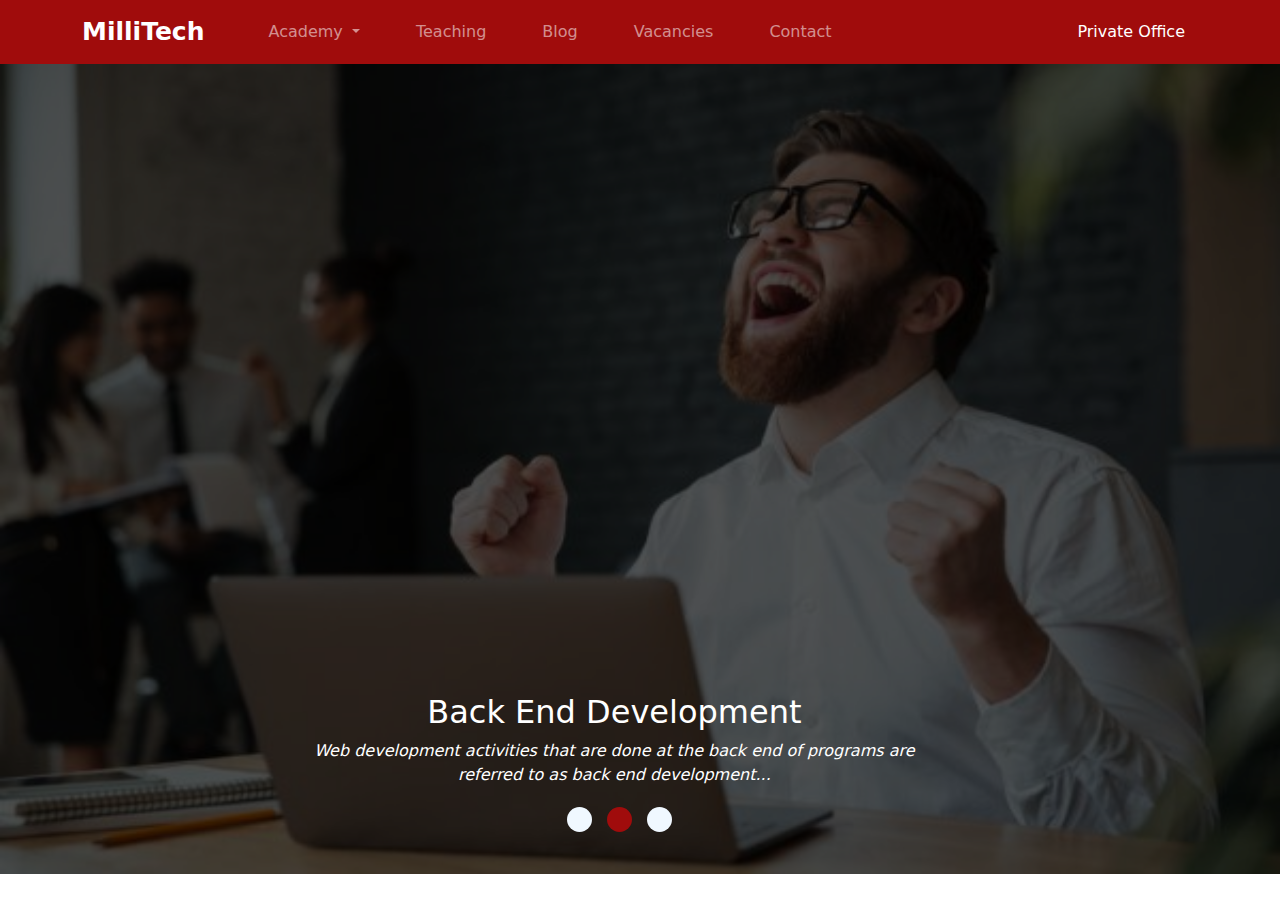
<file: html/index.html>
<!DOCTYPE html>
<html lang="en">
<head>
    <meta charset="UTF-8">
    <meta http-equiv="X-UA-Compatible" content="IE=edge">
    <meta name="viewport" content="width=device-width, initial-scale=1.0">
    <title>Home</title>
    <link href="https://cdn.jsdelivr.net/npm/bootstrap@5.2.3/dist/css/bootstrap.min.css" rel="stylesheet">
    <link rel="stylesheet" href="../css/common.css">
    <link rel="stylesheet" href="../css/style.css">
    <script src="https://code.jquery.com/jquery-3.6.3.min.js"></script>
</head>
<body>
   <section id="Main-Page">
    <nav class="navbar navbar-expand-lg navbar-dark bg-light">
        <div class="container">
          <a class="navbar-brand" href="#">MilliTech</a>
          <button class="navbar-toggler" type="button" data-bs-toggle="collapse" data-bs-target="#navbarScroll" aria-controls="navbarScroll" aria-expanded="false" aria-label="Toggle navigation">
            <span class="navbar-toggler-icon"></span>
          </button>
          <div class="collapse navbar-collapse" id="navbarScroll">
            <ul class="navbar-nav me-auto my-2 my-lg-0 " >
                <li class="nav-item dropdown">
                    <a class="nav-link dropdown-toggle" href="#" id="navbarScrollingDropdown" role="button" data-bs-toggle="dropdown" aria-expanded="false">
                        Academy
                    </a>
                    <ul class="dropdown-menu" aria-labelledby="navbarScrollingDropdown">
                      <li><a class="dropdown-item" href="about.html" target="_blank">About</a></li>
                      <li><a class="dropdown-item" href="registration.html">Sign Up</a></li>
                      <li><a class="dropdown-item" href="teachers.html">Teachers</a></li>
                    </ul>
                  </li>
                <li class="nav-item">
                <a class="nav-link" aria-current="page" target="_blank" href="Teaching.html">Teaching</a>
              </li>
              <li class="nav-item">
                <a class="nav-link" href="blog.html">Blog</a>
              </li>
              <li class="nav-item">
                <a class="nav-link" href="vacancies.html">Vacancies</a>
              </li>
              <li class="nav-item">
                <a class="nav-link" href="contact.html" target="_blank" tabindex="-1" aria-disabled="true">Contact</a>
              </li>
            </ul>
             <div class="btn">
              <a href="signup.html">Private Office</a></div>
          </div>
        </div>
      </nav>
          <div class="slides">
            <img src="">
              <div class="slide">
                 <h2></h2>
                  <i></i>
                  <div class="buttons">
                     <input type="button" alt="0">
                     <input type="button" alt="1">
                     <input type="button" alt="2">
                  </div>
              </div>
          </div>
   </section>

    <script src="https://code.jquery.com/jquery-3.6.3.min.js"></script>
    <script src="https://cdn.jsdelivr.net/npm/bootstrap@5.2.3/dist/js/bootstrap.bundle.min.js"></script>
    <script src="../src/custom.js"></script>
</body>
</html>
</file>
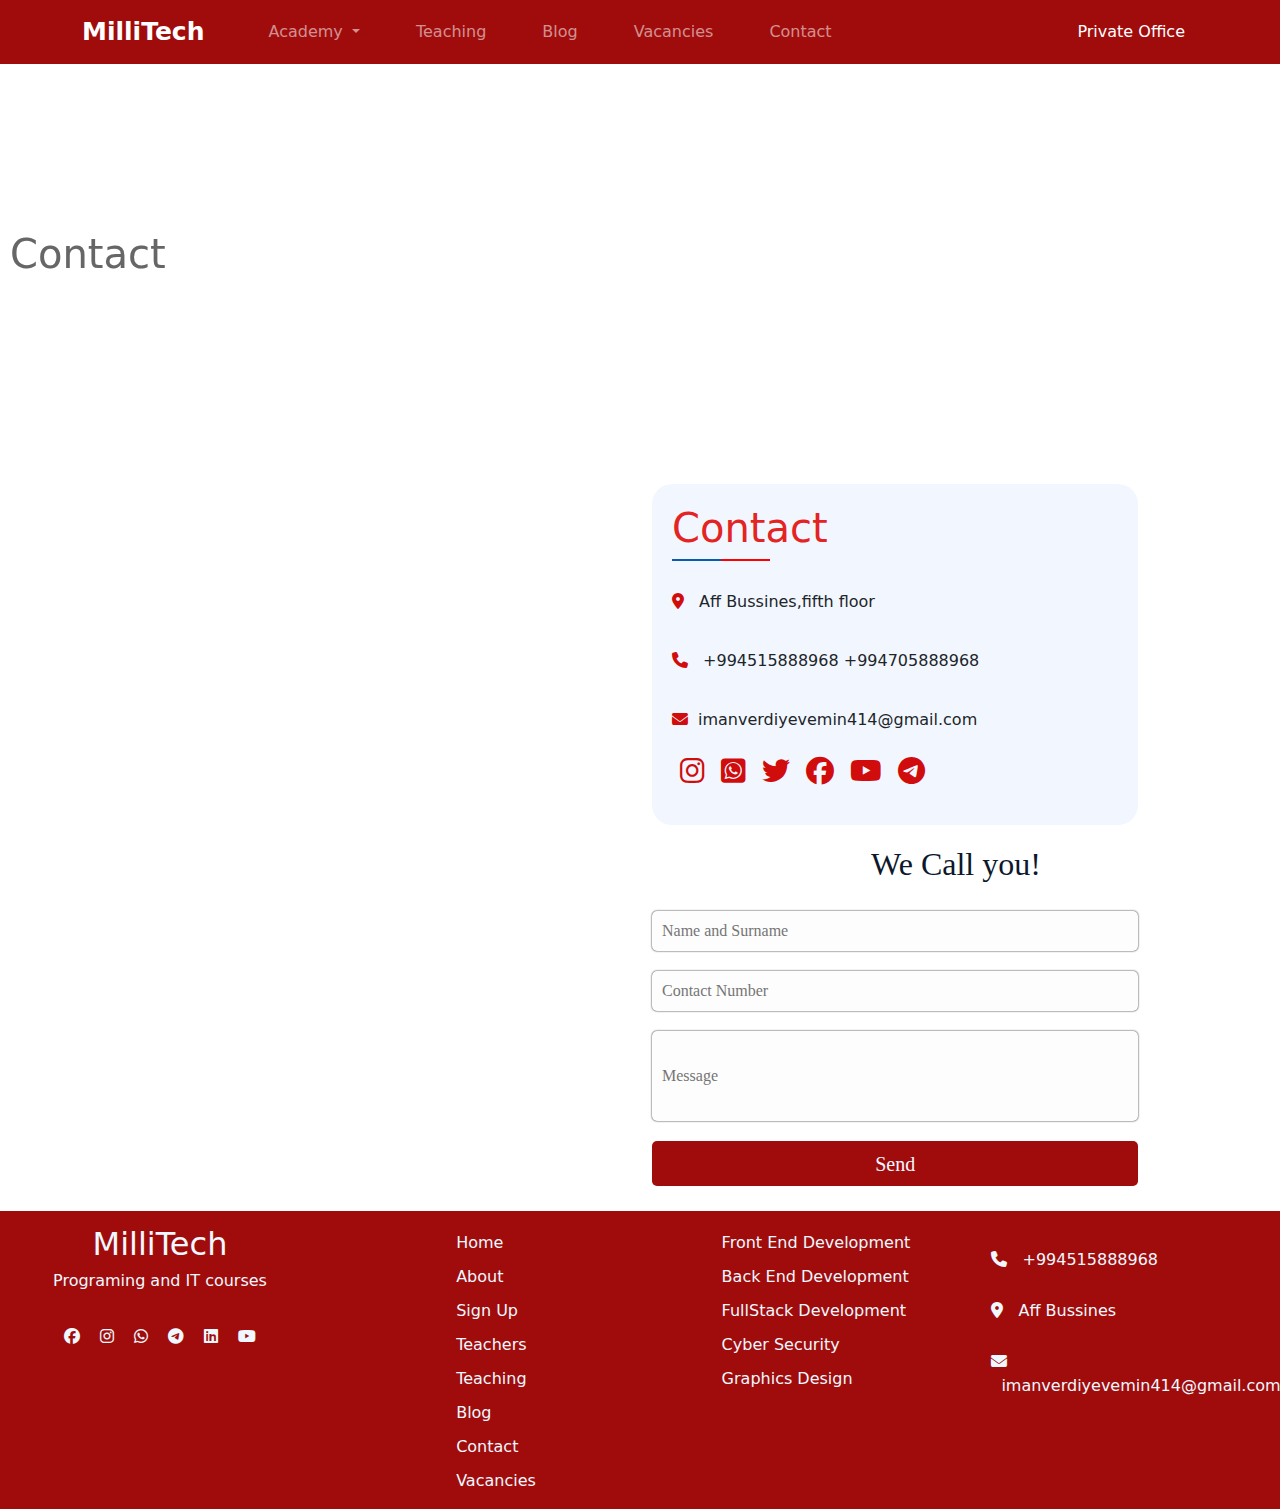
<file: html/contact.html>
<!DOCTYPE html>
<html lang="en">
<head>
    <meta charset="UTF-8">
    <meta http-equiv="X-UA-Compatible" content="IE=edge">
    <meta name="viewport" content="width=device-width, initial-scale=1.0">
    <title>Contact</title>
    <link href="https://cdn.jsdelivr.net/npm/bootstrap@5.2.3/dist/css/bootstrap.min.css" rel="stylesheet">
    <link rel="stylesheet" href="https://cdnjs.cloudflare.com/ajax/libs/font-awesome/6.3.0/css/all.min.css">
    <link rel="stylesheet" href="../css/style.css">
    <link rel="stylesheet" href="../css/common.css">
 </head>
<body>
  <section id="Contact-Page">
    <nav class="navbar navbar-expand-lg navbar-dark bg-light">
      <div class="container">
        <a class="navbar-brand" href="#">MilliTech</a>
        <button class="navbar-toggler" type="button" data-bs-toggle="collapse" data-bs-target="#navbarScroll" aria-controls="navbarScroll" aria-expanded="false" aria-label="Toggle navigation">
          <span class="navbar-toggler-icon"></span>
        </button>
        <div class="collapse navbar-collapse" id="navbarScroll">
          <ul class="navbar-nav me-auto my-2 my-lg-0 " >
              <li class="nav-item dropdown">
                  <a class="nav-link dropdown-toggle" href="#" id="navbarScrollingDropdown" role="button" data-bs-toggle="dropdown" aria-expanded="false">
                      Academy
                  </a>
                  <ul class="dropdown-menu" aria-labelledby="navbarScrollingDropdown">
                    <li><a class="dropdown-item" href="about.html" target="_blank">About</a></li>
                    <li><a class="dropdown-item" href="registration.html">Sign Up</a></li>
                    <li><a class="dropdown-item" href="teachers.html">Teachers</a></li>
                  </ul>
                </li>
              <li class="nav-item">
              <a class="nav-link" aria-current="page" target="_blank" href="Teaching.html">Teaching</a>
            </li>
            <li class="nav-item">
              <a class="nav-link" href="blog.html">Blog</a>
            </li>
            <li class="nav-item">
              <a class="nav-link" href="vacancies.html">Vacancies</a>
            </li>
            <li class="nav-item">
              <a class="nav-link" href="contact.html" target="_blank" tabindex="-1" aria-disabled="true">Contact</a>
            </li>
          </ul>
           <div class="btn">
            <a href="signup.html">Private Office</a></div>
        </div>
      </div>
    </nav>

      <div class="photo">
         <h1>Contact</h1>
      </div>
      <section id="contact">
        <div class="container-fluid">
            <div class="row">
                 <div class="col-lg-6">
                    <iframe src="https://www.google.com/maps/embed?pb=!1m18!1m12!1m3!1d3039.428350301474!2d49.851726814861614!3d40.377198065967676!2m3!1f0!2f0!3f0!3m2!1i1024!2i768!4f13.1!3m3!1m2!1s0x40307d077c61fef3%3A0xfa4594c97092ca01!2sAF%20Business%20House!5e0!3m2!1str!2s!4v1676840254842!5m2!1str!2s" width="600" height="450" style="border:0;" allowfullscreen="" loading="lazy" referrerpolicy="no-referrer-when-downgrade"></iframe>
                 </div>
                 <div class="col-lg-6">
                     <div class="row-content">
                       <h1>Contact</h1>
                       <h6><i class="fa-solid fa-location-dot"></i> Aff Bussines,fifth floor</h6>
                       <h6><i class="fa-solid fa-phone"></i> +994515888968  +994705888968</h6>
                       <h6><i class="fa-solid fa-envelope"></i>imanverdiyevemin414@gmail.com</h6>
                       <div class="icons">
                        <a href="#"><i class="fa-brands fa-instagram"></i></a>
                        <a href="#"><i class="fa-brands fa-square-whatsapp"></i></a>
                        <a href="#"><i class="fa-brands fa-twitter"></i></a>
                        <a href="#"><i class="fa-brands fa-facebook"></i></a>
                        <a href="#"><i class="fa-brands fa-youtube"></i></a>
                        <a href="#"><i class="fa-brands fa-telegram"></i></a>
                    </div>
                     </div>
                     <h2>We Call you!</h2>
                     <div class="contact-form">
                       <input type="text" placeholder="Name and Surname">
                       <input type="number" placeholder="Contact Number">
                       <input type="text" placeholder="Message">
                       <input type="submit" value="Send">
                     </div>
                 </div>

            </div>
        </div>
      </section>
      <section id="end">
        <div class="container-fluid">
            <div class="row">
                <div class="col-lg-3">
                  <h2>MilliTech</h2>
                  <h6>Programing and IT courses</h6>
                  <div class="div-icons">
                      <a href="#"><i class="fa-brands fa-facebook"></i></a>
                      <a href="#"><i class="fa-brands fa-instagram"></i></a>
                      <a href="#"><i class="fa-brands fa-whatsapp"></i></a>
                      <a href="#"><i class="fa-brands fa-telegram"></i></a>
                      <a href="#"><i class="fa-brands fa-linkedin"></i></a>
                      <a href="#"><i class="fa-brands fa-youtube"></i></a>
                  </div>
                </div>
                <div class="col-lg-3">
                  <ul>
                      <li><a href="#">Home</a></li>
                      <li><a href="#">About</a></li>
                      <li><a href="#">Sign Up</a></li>
                      <li><a href="#">Teachers</a></li>
                      <li><a href="#">Teaching</a></li>
                      <li><a href="#">Blog</a></li>
                      <li><a href="#">Contact</a></li>
                      <li><a href="#">Vacancies</a></li>
                  </ul>
                </div>
                <div class="col-lg-3">
                  <ul>
                      <li><a href="#">Front End Development</a></li>
                      <li><a href="#">Back End Development </a></li>
                      <li><a href="#">FullStack Development</a></li>
                      <li><a href="#">Cyber Security</a></li>
                      <li><a href="#">Graphics Design</a></li>
                  </ul>
                </div>
                <div class="col-lg-3">
                  <ul style="list-style-type: none;">
                      <li><i class="fa-solid fa-phone"></i> <span>+994515888968</span></li>
                      <li><i class="fa-solid fa-location-dot"></i> <span>Aff Bussines</span> </li>
                      <li><i class="fa-solid fa-envelope"></i><span>imanverdiyevemin414@gmail.com</span> </li>
                  </ul>
                </div>
            </div>
        </div>
     </section>
  </section>
      




    <script src="https://cdn.jsdelivr.net/npm/bootstrap@5.2.3/dist/js/bootstrap.bundle.min.js"></script>
    
</body>
</html>
</file>
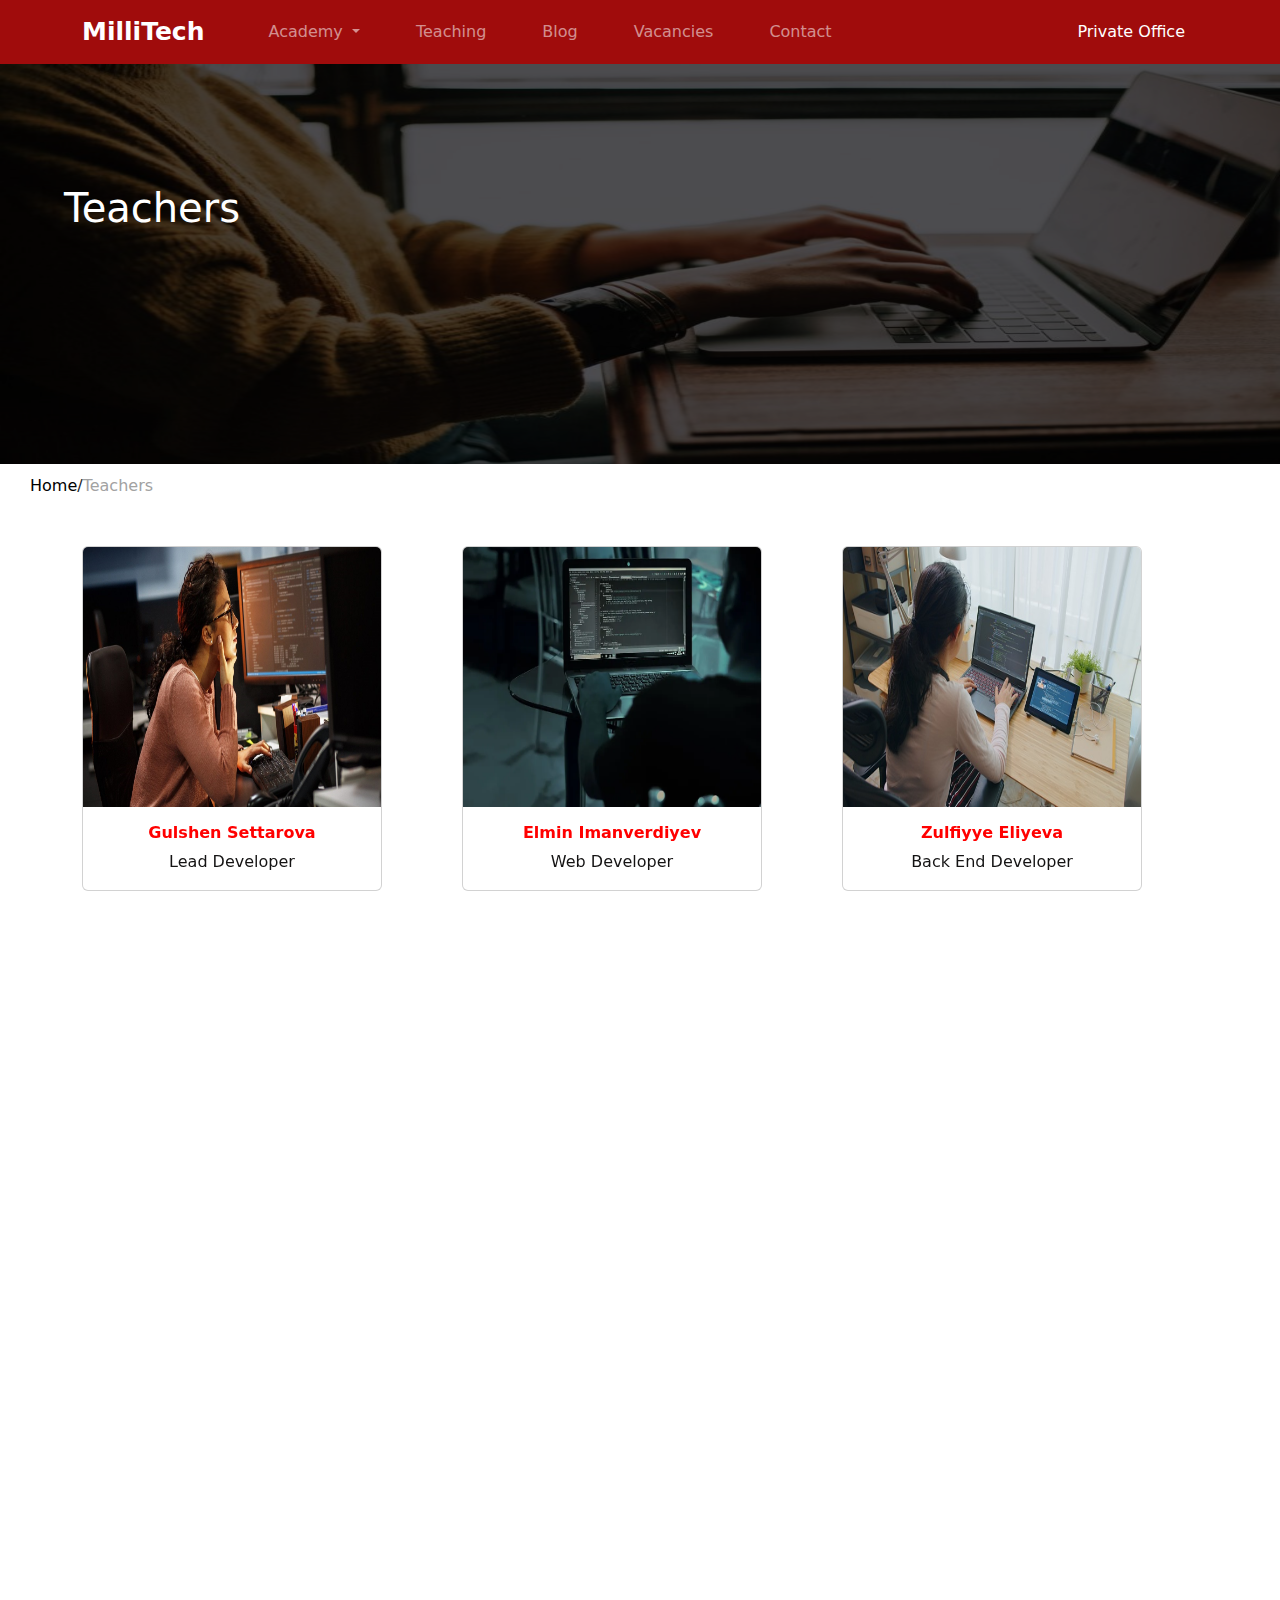
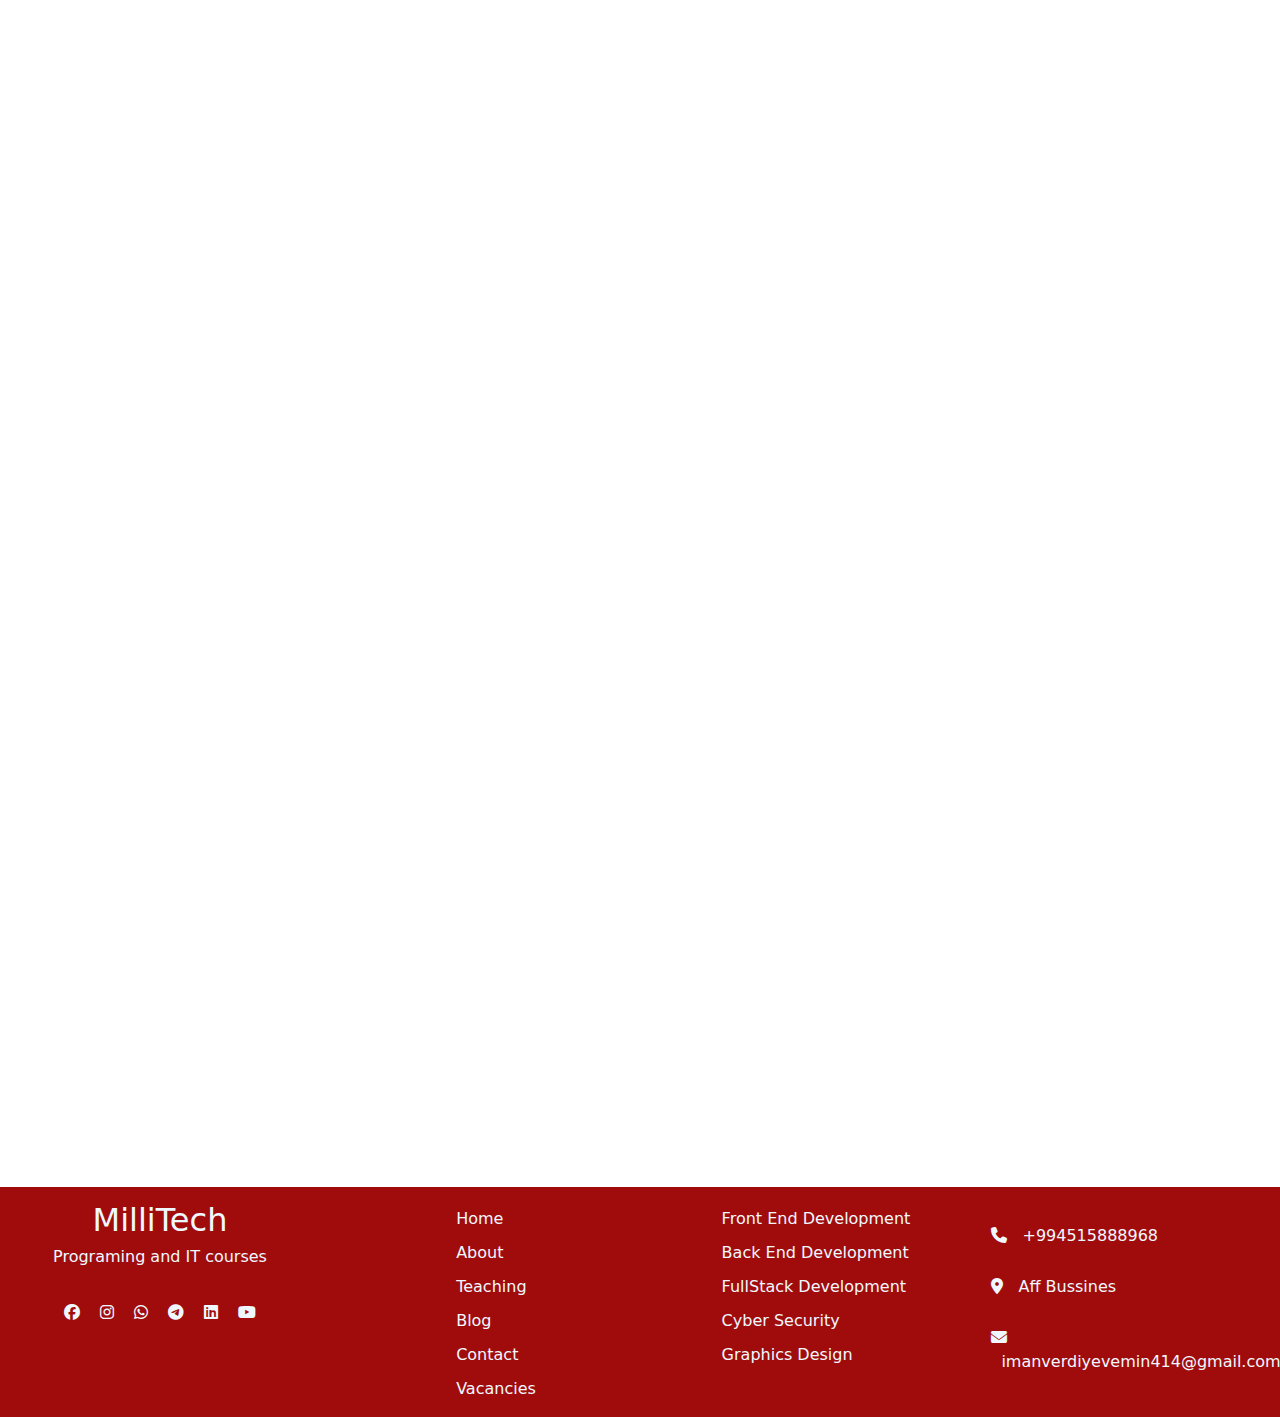
<file: html/teachers.html>
<!DOCTYPE html>
<html lang="en">
<head>
    <meta charset="UTF-8">
    <meta http-equiv="X-UA-Compatible" content="IE=edge">
    <meta name="viewport" content="width=device-width, initial-scale=1.0">
    <title>Document</title>
    <link href="https://cdn.jsdelivr.net/npm/bootstrap@5.2.3/dist/css/bootstrap.min.css" rel="stylesheet">
    <link rel="stylesheet" href="../css/style.css">
    <link href="https://unpkg.com/aos@2.3.1/dist/aos.css" rel="stylesheet">
    <link rel="stylesheet" href="../css/common.css">
    <link rel="stylesheet" href="https://cdnjs.cloudflare.com/ajax/libs/font-awesome/6.3.0/css/all.min.css">
</head>
<body>
  <section id="Team-Page">
     <nav class="navbar navbar-expand-lg navbar-dark bg-light">
        <div class="container">
          <a class="navbar-brand" href="#">MilliTech</a>
          <button class="navbar-toggler" type="button" data-bs-toggle="collapse" data-bs-target="#navbarScroll" aria-controls="navbarScroll" aria-expanded="false" aria-label="Toggle navigation">
            <span class="navbar-toggler-icon"></span>
          </button>
          <div class="collapse navbar-collapse" id="navbarScroll">
            <ul class="navbar-nav me-auto my-2 my-lg-0 " >
                <li class="nav-item dropdown">
                    <a class="nav-link dropdown-toggle" href="#" id="navbarScrollingDropdown" role="button" data-bs-toggle="dropdown" aria-expanded="false">
                        Academy
                    </a>
                    <ul class="dropdown-menu" aria-labelledby="navbarScrollingDropdown">
                      <li><a class="dropdown-item" href="about.html" target="_blank">About</a></li>
                      <li><a class="dropdown-item" href="registration.html">Sign Up</a></li>
                      <li><a class="dropdown-item" href="teachers.html">Teachers</a></li>
                    </ul>
                  </li>
                <li class="nav-item">
                <a class="nav-link" aria-current="page" target="_blank" href="Teaching.html">Teaching</a>
              </li>
              <li class="nav-item">
                <a class="nav-link" href="blog.html">Blog</a>
              </li>
              <li class="nav-item">
                <a class="nav-link" href="vacancies.html">Vacancies</a>
              </li>
              <li class="nav-item">
                <a class="nav-link" href="contact.html" target="_blank" tabindex="-1" aria-disabled="true">Contact</a>
              </li>
            </ul>
             <div class="btn">
              <a href="signup.html">Private Office</a></div>
          </div>
        </div>
      </nav>
      <div class="bg-image">
        <img src="../imgs/teach.jpg" alt="">
        <h1>Teachers</h1>
    </div>
   <section id="informations">
    <p style="margin: 10px 30px;"><a href="#" style="text-decoration: none; color: black;">Home</a>/<span style="color: #a2a2a2;">Teachers</span></p>
       <div class="container">
           <div class="row mt-4"></div>
       </div>
   </section>
   <section id="end">
      <div class="container-fluid">
          <div class="row">
              <div class="col-lg-3">
                <h2>MilliTech</h2>
                <h6>Programing and IT courses</h6>
                <div class="div-icons">
                    <a href="#"><i class="fa-brands fa-facebook"></i></a>
                    <a href="#"><i class="fa-brands fa-instagram"></i></a>
                    <a href="#"><i class="fa-brands fa-whatsapp"></i></a>
                    <a href="#"><i class="fa-brands fa-telegram"></i></a>
                    <a href="#"><i class="fa-brands fa-linkedin"></i></a>
                    <a href="#"><i class="fa-brands fa-youtube"></i></a>
                </div>
              </div>
              <div class="col-lg-3">
                <ul>
                    <li><a href="#">Home</a></li>
                    <li><a href="#">About</a></li>
                    <li><a href="#">Teaching</a></li>
                    <li><a href="#">Blog</a></li>
                    <li><a href="#">Contact</a></li>
                    <li><a href="#">Vacancies</a></li>
                </ul>
              </div>
              <div class="col-lg-3">
                <ul>
                    <li><a href="#">Front End Development</a></li>
                    <li><a href="#">Back End Development </a></li>
                    <li><a href="#">FullStack Development</a></li>
                    <li><a href="#">Cyber Security</a></li>
                    <li><a href="#">Graphics Design</a></li>
                </ul>
              </div>
              <div class="col-lg-3">
                <ul style="list-style-type: none;">
                    <li><i class="fa-solid fa-phone"></i> <span>+994515888968</span></li>
                    <li><i class="fa-solid fa-location-dot"></i> <span>Aff Bussines</span> </li>
                    <li><i class="fa-solid fa-envelope"></i><span>imanverdiyevemin414@gmail.com</span> </li>
                </ul>
              </div>
          </div>
      </div>
   </section>
  </section>



    
    <script src="https://code.jquery.com/jquery-3.6.3.min.js"></script>
     <script src="https://unpkg.com/aos@2.3.1/dist/aos.js"></script>
    <script src="https://cdn.jsdelivr.net/npm/bootstrap@5.2.3/dist/js/bootstrap.bundle.min.js"></script>
    <script src="../src/teachers.js"></script>
</body>
</html>
</file>
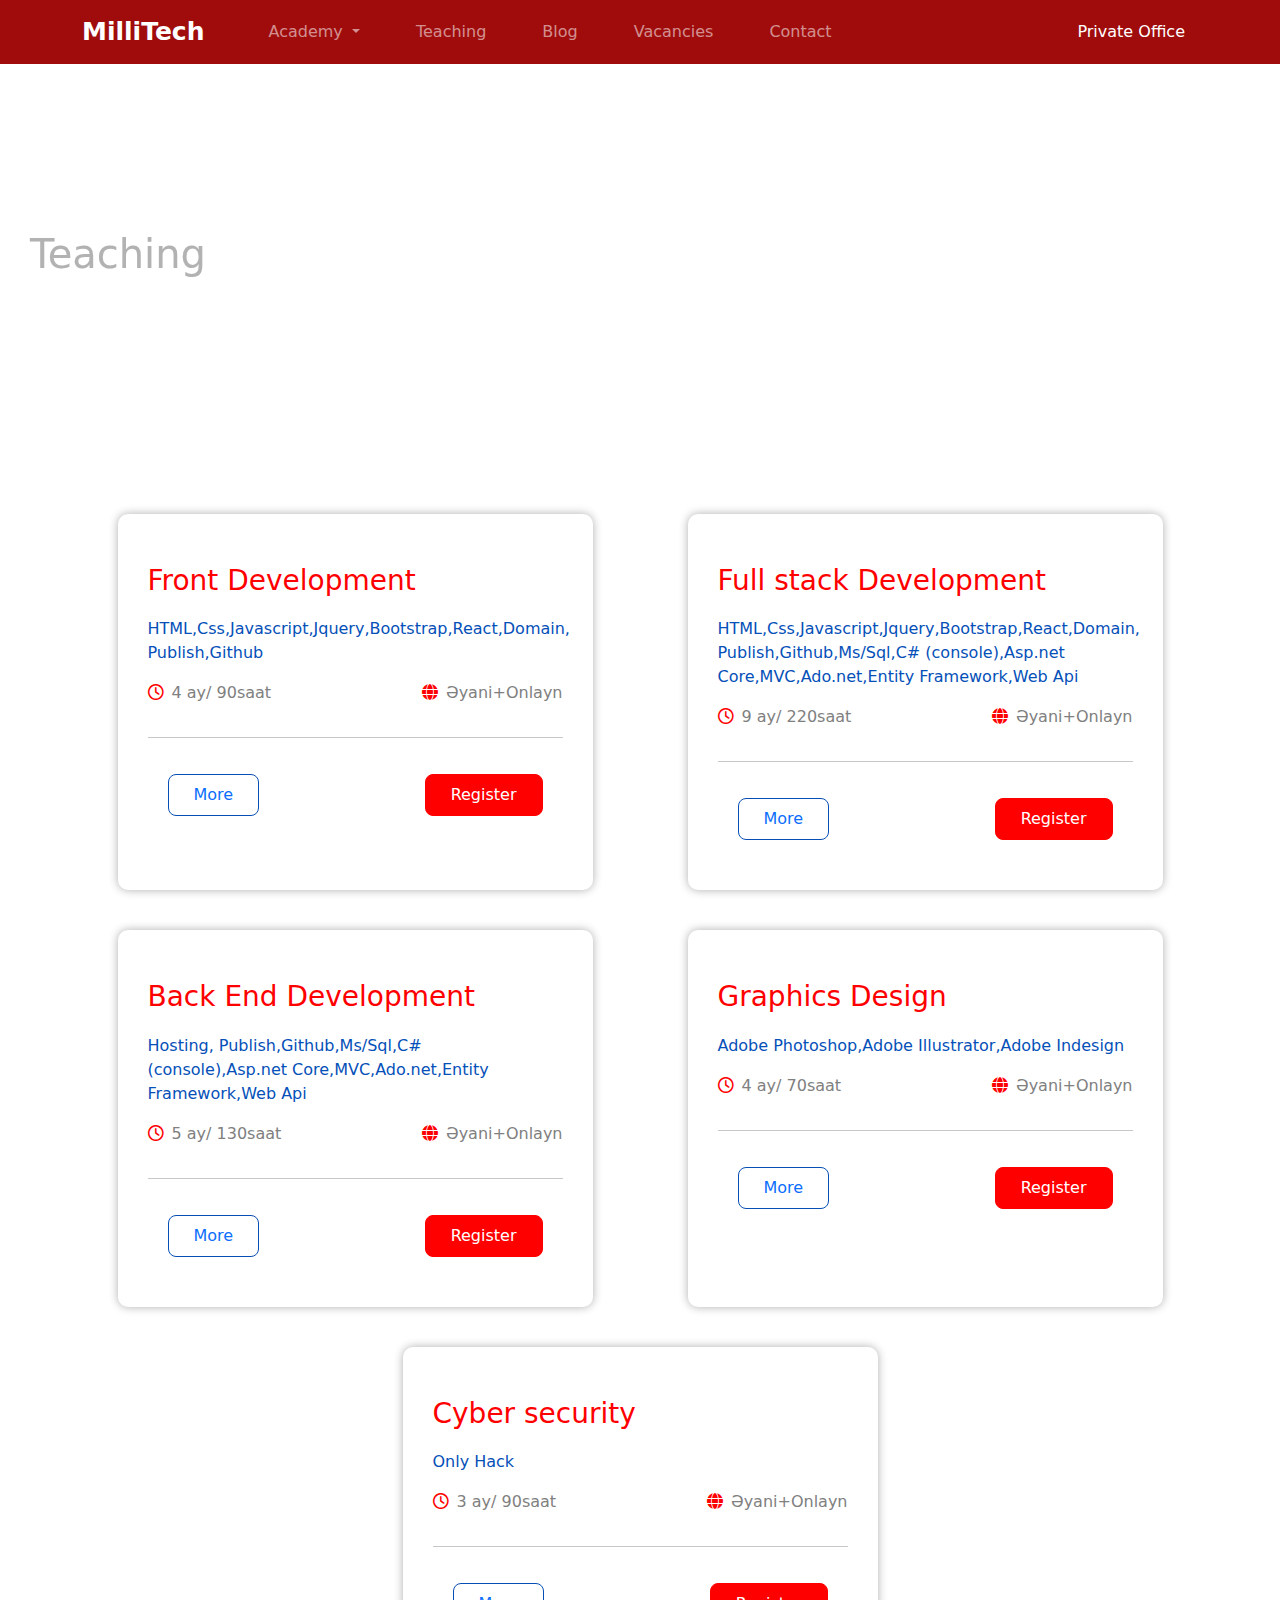
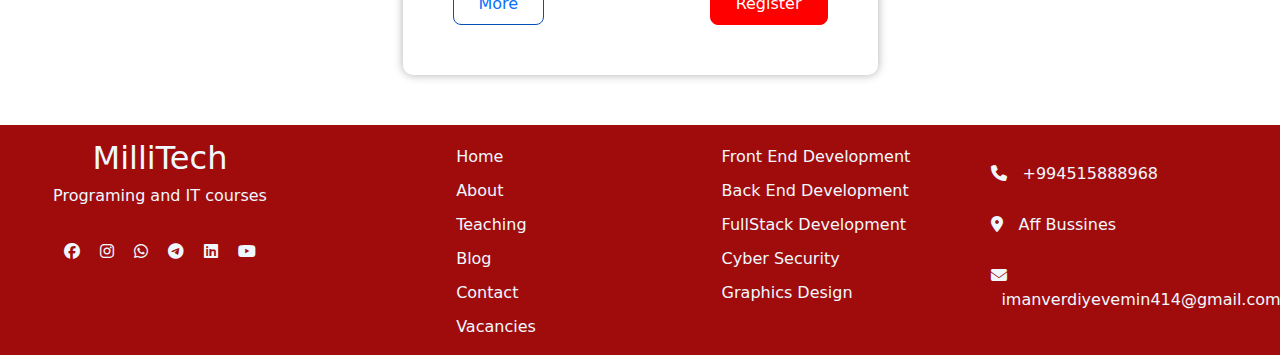
<file: html/Teaching.html>
<!DOCTYPE html>
<html lang="en">
<head>
    <meta charset="UTF-8">
    <meta http-equiv="X-UA-Compatible" content="IE=edge">
    <meta name="viewport" content="width=device-width, initial-scale=1.0">
    <title>Teaching</title>
    <link href="https://cdn.jsdelivr.net/npm/bootstrap@5.2.3/dist/css/bootstrap.min.css" rel="stylesheet">
    <link rel="stylesheet" href="https://cdnjs.cloudflare.com/ajax/libs/font-awesome/6.3.0/css/all.min.css">
    <link rel="stylesheet" href="../css/style.css">
    <link rel="stylesheet" href="../css/common.css">
</head>
<body>
  <section id="Teaching-Page">
    <nav class="navbar navbar-expand-lg navbar-dark bg-light">
      <div class="container">
        <a class="navbar-brand" href="#">MilliTech</a>
        <button class="navbar-toggler" type="button" data-bs-toggle="collapse" data-bs-target="#navbarScroll" aria-controls="navbarScroll" aria-expanded="false" aria-label="Toggle navigation">
          <span class="navbar-toggler-icon"></span>
        </button>
        <div class="collapse navbar-collapse" id="navbarScroll">
          <ul class="navbar-nav me-auto my-2 my-lg-0 " >
              <li class="nav-item dropdown">
                  <a class="nav-link dropdown-toggle" href="#" id="navbarScrollingDropdown" role="button" data-bs-toggle="dropdown" aria-expanded="false">
                      Academy
                  </a>
                  <ul class="dropdown-menu" aria-labelledby="navbarScrollingDropdown">
                    <li><a class="dropdown-item" href="about.html" target="_blank">About</a></li>
                    <li><a class="dropdown-item" href="registration.html">Sign Up</a></li>
                    <li><a class="dropdown-item" href="teachers.html">Teachers</a></li>
                  </ul>
                </li>
              <li class="nav-item">
              <a class="nav-link" aria-current="page" target="_blank" href="Teaching.html">Teaching</a>
            </li>
            <li class="nav-item">
              <a class="nav-link" href="blog.html">Blog</a>
            </li>
            <li class="nav-item">
              <a class="nav-link" href="vacancies.html">Vacancies</a>
            </li>
            <li class="nav-item">
              <a class="nav-link" href="contact.html" target="_blank" tabindex="-1" aria-disabled="true">Contact</a>
            </li>
          </ul>
           <div class="btn">
            <a href="signup.html">Private Office</a></div>
        </div>
      </div>
    </nav>
    <div class="photo">
        <h1>Teaching</h1>
     </div>
     <section id="informations">
       <div class="container">
         <div class="row">
           <!-- <div class="col-lg-4">
             <h3>FrontEnd Programlasdirma kursu</h3>
             <p>html,css,js,jquery</p>
              <div class="div-time">
                <p><i class="fa-regular fa-clock me-2"></i><span>5 ay</span>/ <span>100saat</span></p>
                <p><i class="fa-solid fa-globe me-2 "></i>Əyani+Onlayn</p>
              </div>
              <hr>
              <div class="register-more">
                <a href="#">More</a>
                <a href="#">Registere</a>
              </div>
           </div> -->
         </div>
       </div>
     </section>
     <section id="end">
      <div class="container-fluid">
          <div class="row">
              <div class="col-lg-3">
                <h2>MilliTech</h2>
                <h6>Programing and IT courses</h6>
                <div class="div-icons">
                    <a href="#"><i class="fa-brands fa-facebook"></i></a>
                    <a href="#"><i class="fa-brands fa-instagram"></i></a>
                    <a href="#"><i class="fa-brands fa-whatsapp"></i></a>
                    <a href="#"><i class="fa-brands fa-telegram"></i></a>
                    <a href="#"><i class="fa-brands fa-linkedin"></i></a>
                    <a href="#"><i class="fa-brands fa-youtube"></i></a>
                </div>
              </div>
              <div class="col-lg-3">
                <ul>
                    <li><a href="#">Home</a></li>
                    <li><a href="#">About</a></li>
                    <li><a href="#">Teaching</a></li>
                    <li><a href="#">Blog</a></li>
                    <li><a href="#">Contact</a></li>
                    <li><a href="#">Vacancies</a></li>
                </ul>
              </div>
              <div class="col-lg-3">
                <ul>
                    <li><a href="#">Front End Development</a></li>
                    <li><a href="#">Back End Development </a></li>
                    <li><a href="#">FullStack Development</a></li>
                    <li><a href="#">Cyber Security</a></li>
                    <li><a href="#">Graphics Design</a></li>
                </ul>
              </div>
              <div class="col-lg-3">
                <ul style="list-style-type: none;">
                    <li><i class="fa-solid fa-phone"></i> <span>+994515888968</span></li>
                    <li><i class="fa-solid fa-location-dot"></i> <span>Aff Bussines</span> </li>
                    <li><i class="fa-solid fa-envelope"></i><span>imanverdiyevemin414@gmail.com</span> </li>
                </ul>
              </div>
          </div>
      </div>
   </section>
  </section>

     <script src="https://cdn.jsdelivr.net/npm/bootstrap@5.2.3/dist/js/bootstrap.bundle.min.js"></script>
    <script src="../src/Teaching.js"></script>
</body>
</html>
</file>
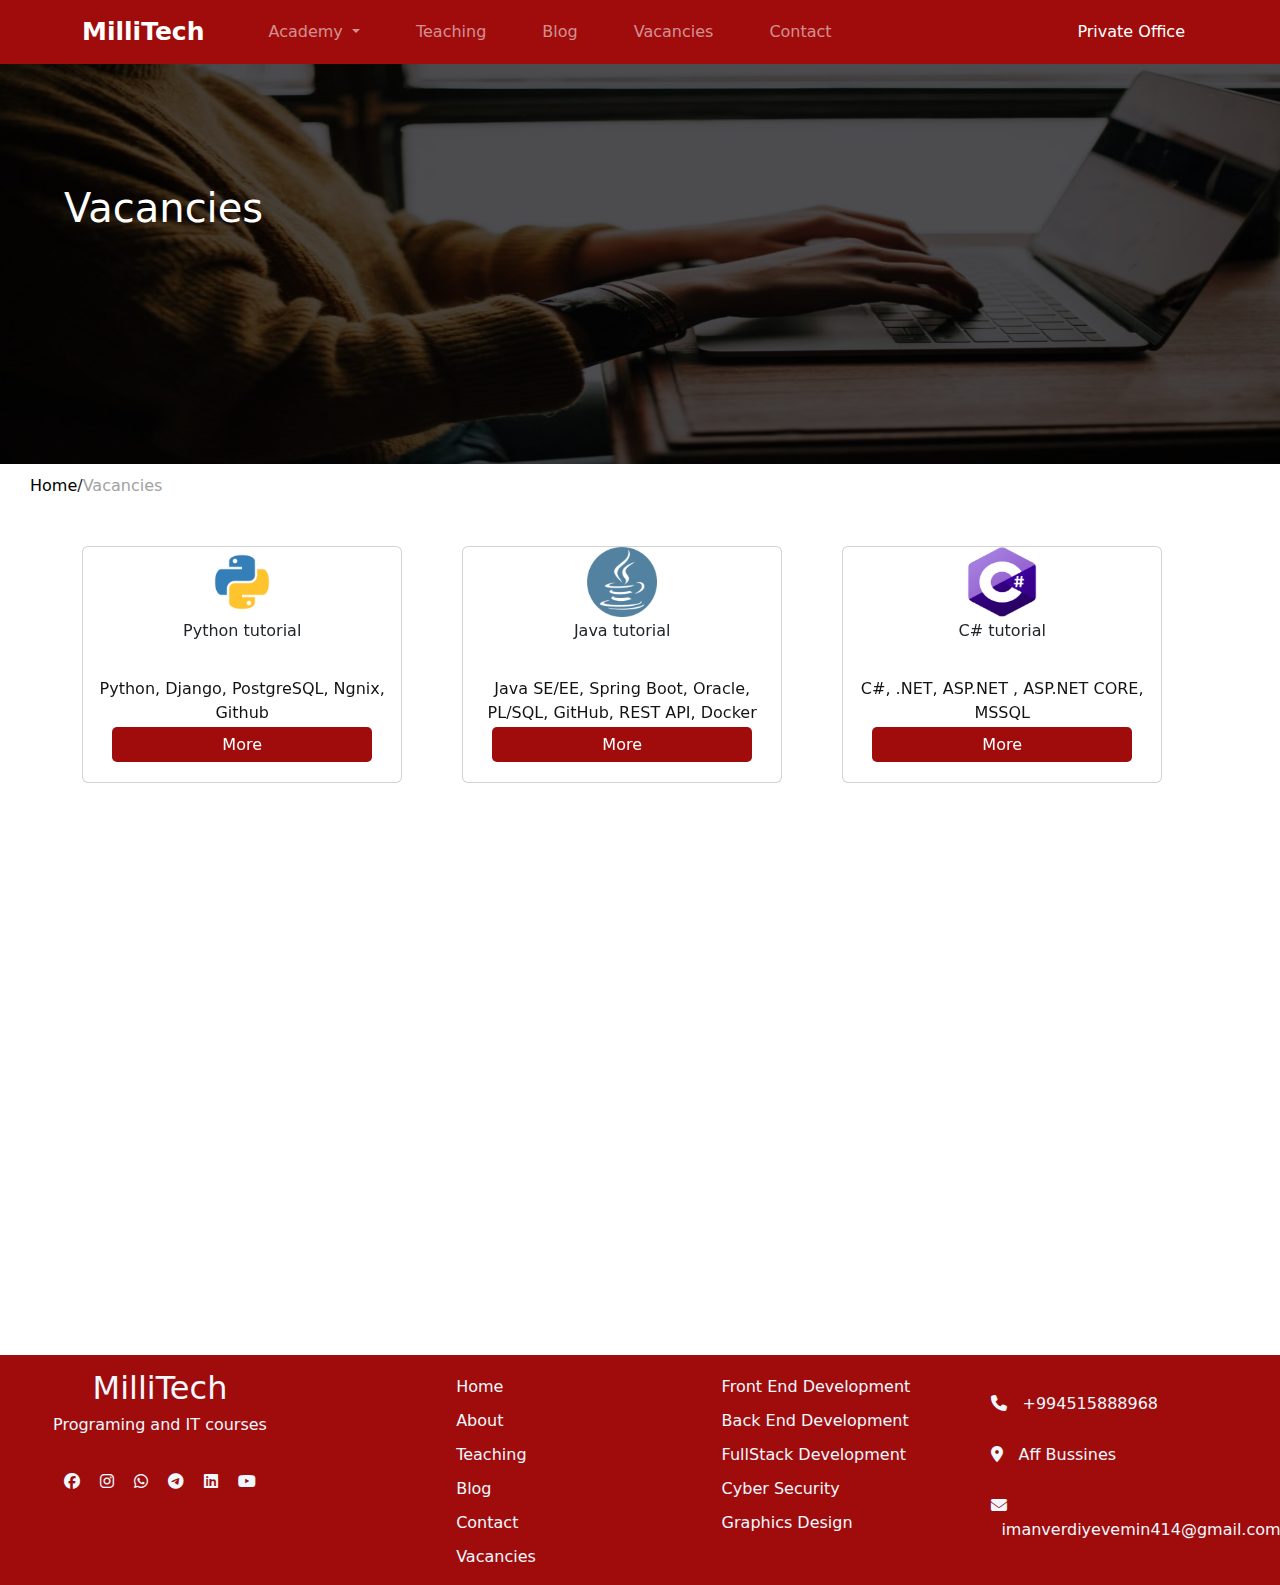
<file: html/vacancies.html>
<!DOCTYPE html>
<html lang="en">
<head>
    <meta charset="UTF-8">
    <meta http-equiv="X-UA-Compatible" content="IE=edge">
    <meta name="viewport" content="width=device-width, initial-scale=1.0">
    <title>Document</title>
    <link href="https://cdn.jsdelivr.net/npm/bootstrap@5.2.3/dist/css/bootstrap.min.css" rel="stylesheet">
    <link rel="stylesheet" href="../css/style.css">
    <link href="https://unpkg.com/aos@2.3.1/dist/aos.css" rel="stylesheet">
    <link rel="stylesheet" href="../css/common.css">
    <link rel="stylesheet" href="https://cdnjs.cloudflare.com/ajax/libs/font-awesome/6.3.0/css/all.min.css">
</head>
<body>
  <section id="Vacancies-Page">
    <nav class="navbar navbar-expand-lg navbar-dark bg-light">
      <div class="container">
        <a class="navbar-brand" href="#">MilliTech</a>
        <button class="navbar-toggler" type="button" data-bs-toggle="collapse" data-bs-target="#navbarScroll" aria-controls="navbarScroll" aria-expanded="false" aria-label="Toggle navigation">
          <span class="navbar-toggler-icon"></span>
        </button>
        <div class="collapse navbar-collapse" id="navbarScroll">
          <ul class="navbar-nav me-auto my-2 my-lg-0 " >
              <li class="nav-item dropdown">
                  <a class="nav-link dropdown-toggle" href="#" id="navbarScrollingDropdown" role="button" data-bs-toggle="dropdown" aria-expanded="false">
                      Academy
                  </a>
                  <ul class="dropdown-menu" aria-labelledby="navbarScrollingDropdown">
                    <li><a class="dropdown-item" href="about.html" target="_blank">About</a></li>
                    <li><a class="dropdown-item" href="registration.html">Sign Up</a></li>
                    <li><a class="dropdown-item" href="teachers.html">Teachers</a></li>
                  </ul>
                </li>
              <li class="nav-item">
              <a class="nav-link" aria-current="page" target="_blank" href="Teaching.html">Teaching</a>
            </li>
            <li class="nav-item">
              <a class="nav-link" href="blog.html">Blog</a>
            </li>
            <li class="nav-item">
              <a class="nav-link" href="vacancies.html">Vacancies</a>
            </li>
            <li class="nav-item">
              <a class="nav-link" href="contact.html" target="_blank" tabindex="-1" aria-disabled="true">Contact</a>
            </li>
          </ul>
           <div class="btn">
            <a href="signup.html">Private Office</a></div>
        </div>
      </div>
    </nav>
      <div class="bg-image">
        <img src="../imgs/teach.jpg">
        <h1>Vacancies</h1>
    </div>

   <section id="informations">
    <p style="margin: 10px 30px;"><a href="#" style="text-decoration: none; color: black;">Home</a>/<span style="color: #a2a2a2;">Vacancies</span></p>
       <div class="container">
           <div class="row mt-4">
            
           </div>
       </div>
   </section>

   <section id="end">
      <div class="container-fluid">
          <div class="row">
              <div class="col-lg-3">
                <h2>MilliTech</h2>
                <h6>Programing and IT courses</h6>
                <div class="div-icons">
                    <a href="#"><i class="fa-brands fa-facebook"></i></a>
                    <a href="#"><i class="fa-brands fa-instagram"></i></a>
                    <a href="#"><i class="fa-brands fa-whatsapp"></i></a>
                    <a href="#"><i class="fa-brands fa-telegram"></i></a>
                    <a href="#"><i class="fa-brands fa-linkedin"></i></a>
                    <a href="#"><i class="fa-brands fa-youtube"></i></a>
                </div>
              </div>
              <div class="col-lg-3">
                <ul>
                    <li><a href="#">Home</a></li>
                    <li><a href="#">About</a></li>
                    <li><a href="#">Teaching</a></li>
                    <li><a href="#">Blog</a></li>
                    <li><a href="#">Contact</a></li>
                    <li><a href="#">Vacancies</a></li>
                </ul>
              </div>
              <div class="col-lg-3">
                <ul>
                    <li><a href="#">Front End Development</a></li>
                    <li><a href="#">Back End Development </a></li>
                    <li><a href="#">FullStack Development</a></li>
                    <li><a href="#">Cyber Security</a></li>
                    <li><a href="#">Graphics Design</a></li>
                </ul>
              </div>
              <div class="col-lg-3">
                <ul style="list-style-type: none;">
                    <li><i class="fa-solid fa-phone"></i> <span>+994515888968</span></li>
                    <li><i class="fa-solid fa-location-dot"></i> <span>Aff Bussines</span> </li>
                    <li><i class="fa-solid fa-envelope"></i><span>imanverdiyevemin414@gmail.com</span> </li>
                </ul>
              </div>
          </div>
      </div>
   </section>
  </section>

    
    <script src="https://code.jquery.com/jquery-3.6.3.min.js"></script>
     <script src="https://unpkg.com/aos@2.3.1/dist/aos.js"></script>
    <script src="https://cdn.jsdelivr.net/npm/bootstrap@5.2.3/dist/js/bootstrap.bundle.min.js"></script>
    <script src="../src/vacancies.js"></script>
</body>
</html>
</file>
<file: css/common.css>
*{
    margin: 0;
    padding: 0;
    box-sizing: border-box;
}
.navbar-expand-lg .container ul li{
    margin-left: 40px;
}
.navbar-expand-lg{
    background-color: #a00c0c!important;
}
.navbar-expand-lg .container .navbar-collapse .btn{
    color: white!important;
    transition: 1s;
}
.navbar-expand-lg .container .navbar-collapse .btn:hover{
    background-color: white!important;
    color: #a00c0c!important;
}
.navbar-brand{
    font-weight: 600;
    font-size: 25px;
}
.navbar .container .btn a{
    text-decoration: none;
    color: white;
}
.navbar .container .btn:hover a{
    color: #a00c0c;
}

#end .container-fluid .row .col-lg-3 ul{
    list-style-type: none;
    margin-top: 10px;
}
#end .container-fluid .row .col-lg-3 ul li {
    margin-top: 10px;
}
#end .container-fluid .row .col-lg-3 ul li a{
    color: aliceblue;
    text-decoration: none;
}
#end .container-fluid .row .col-lg-3{
    display: flex;
    align-items: center;
    flex-direction: column;
    text-align: left;
}
#end .container-fluid .row .col-lg-3 h2{
    color: aliceblue;
    margin-top: 14px;
}
#end .container-fluid .row .col-lg-3 span{
    margin-left: 10px;
}
#end .container-fluid .row .col-lg-3 i{
    margin-top: 20px;
}
#end{
    width: 100%;
    background-color: #a00c0c;
    display: flex;
    align-items: center;
    color: aliceblue;
}
#end .div-icons{
    width: 65%;
    display: flex;
    justify-content: space-between;
    margin-top: 10px;
}
#end .div-icons i{
color: aliceblue;
}
</file>
<file: css/style.css>
#Main-Page .icons {
     width: 80px;
     display: flex;
     justify-content: space-around;
     position: absolute;
     bottom: 3%;
     right: 3%;
 }

 #Main-Page .icons i {
     font-size: 28px;
     color: #a00c0c;
 }

 #Main-Page .slides {
     width: 100%;
     height: 90vh;
     position: relative;
 }

 #Main-Page .slides img {
     width: 100%;
     height: 100%;
     filter: brightness(32%);
 }

 #Main-Page .slides .slide {
     width: 50%;
     height: 100px;
     text-align: center;
     position: absolute;
     bottom: 10%;
     left: 23%;
     color: white;
 }

 #Main-Page .buttons input {
     width: 25px;
     height: 25px;
     margin-top: 20px;
     border-radius: 100%;
     border: none;
     background-color: aliceblue;
     margin-left: 10px;
 }

 #Main-Page .buttons input.active {
     background-color: #a00c0c;
 }

 .bg-image {
     width: 100%;
     height: 450px;
     background-repeat: no-repeat;
     background-size: 100% 100%;
     position: relative;

 }

.bg-image img {
     width: 100%;
     height: 100%;
     filter: brightness(40%);
 }

 .bg-image h1 {
     position: absolute;
     top: 30%;
     left: 5%;
     color: white;

 }

 #About-Page #informations .container .row .col-lg-6 .header {
     font-family: 'Poppins', sans-serif;
     color: rgb(0, 115, 255);
     font-size: 45px;
     text-align: left;
 }

 .navbar .container .btn a {
     text-decoration: none;
     color: white;
 }

 .navbar .container .btn:hover a {
     color: #a00c0c;
 }

 #About-Page #informations .container .row .col-lg-6 .header h1 span {
     color: red;
 }

 #About-Page #informations {
     background: linear-gradient(to bottom, rgba(255, 255, 255, 0.90) 100%, rgb(192, 189, 189) 100%, rgb(214, 214, 214) 100%), url(imgs/signbackground.svg);
 }

 #About-Page #informations .container {
     padding: 100px 0px;
 }

 #About-Page #informations .container .row .col-lg-6 p {
     color: rgb(0, 115, 255);
     font-size: 17px;
     line-height: 30px;
     margin-top: 20px;
 }

 #About-Page #informations .container img {
     width: 98%;
     height: 88%;
 }

 #About-Page #reasons {
     width: 100%;
     background-color: #f5f5f5;
     padding: 90px 0px;
 }

 #About-Page #reasons h1 {
     text-align: center;
     margin: 40px 0px;
     color: #c20d0d;
 }

 #About-Page #reasons .container .row .col-lg-3 {
     width: 28%;
     color: #000;
     display: flex;
     padding: 45px 25px;
     box-shadow: 0 1px 2px 0 rgb(0 0 0 / 14%);
     transition: box-shadow .3s, transform .3s;
     min-height: 252px;
     text-align: center;
     align-items: center;
     border-radius: 10px;
     flex-direction: column;
     justify-content: center;
     text-decoration: none;
     background-color: #fff;
     margin-left: 50px;
 }

 #About-Page #reasons .container .row .col-lg-6:hover {
     transform: scaleY(1.2);
     cursor: pointer;
 }

 #About-Page #reasons .container .row .col-lg-3:hover {
     transform: scaleY(1.2);
     cursor: pointer;
 }

 #About-Page #reasons .container .row .col-lg-6 {
     width: 44%;
     color: #000;
     display: flex;
     padding: 45px 25px;
     box-shadow: 0 1px 2px 0 rgb(0 0 0 / 14%);
     transition: box-shadow .3s, transform .3s;
     min-height: 252px;
     text-align: center;
     align-items: center;
     border-radius: 10px;
     flex-direction: column;
     justify-content: center;
     text-decoration: none;
     background-color: #fff;
     margin-left: 50px;
     margin-top: 30px;
 }

 #About-Page #mission {
     background: #ffffff;
 }

 #About-Page #mission .container {
     padding: 100px 0px;
 }

 #About-Page #mission .container .row .col-lg-6 p {
     color: #212529;
     font-size: 21px;
     line-height: 40px;
 }

 #About-Page #mission .container img {
     width: 98%;
     height: 100%;
 }

 #About-Page #vision {
     background: #f5f5f5;
 }

 #About-Page #vision .container {
     padding: 100px 0px;
 }

 #About-Page #vision .container .row .col-lg-6 p {
     color: #212529;
     font-size: 21px;
     line-height: 40px;
 }

 #About-Page #vision .container img {
     width: 98%;
     height: 100%;
 }

 @media(max-width:768px) {

     #About-Page #reasons .container .row .col-lg-3,
     #reasons .container .row .col-lg-6 {
         width: 80%;
         margin-top: 30px;
     }
     .navbar {
         padding: 30px !important;
     }

     .navbar ul li {
         margin-top: 20px !important;
     }

     .navbar-collapse {
         margin: 0px 27% !important;
     }

     .navbar-collapse .btn {
         margin: 20px 15% !important;
     }

     #Main-Page .slides {
         height: 90vh !important;
     }

     #Main-Page .slide {
         margin-bottom: 10%;
     }

     #Main-Page .slide i {
         font-size: 13px;
     }

     #About-Page #reasons .col-lg-6 {
         width: 80% !important;
     }

     #Contact-Page .container-fluid .col-lg-6 .row-content,
     #Contact-Page .container-fluid .col-lg-6 .contact-form input {
         width: 100% !important;
     }

     #Contact-Page .container-fluid .col-lg-6 .row-content .icons {
         margin-left: 33px;
     }

     #Registration-Page #informations .container .row {
         padding: 0px 70px !important;
     }

     #Registration-Page #informations .container .row img {
         width: 90% !important;
     }

     #SignUp-Page .container-fluid .row form {
         width: 90% !important;
     }

     #Team-Page #informations .card {
         width: 90% !important;
         margin: auto;
     }
     #Vacancies-Page #informations .card {
        width: 80%!important ;
        margin: auto!important;
     }
     /* #About-Page #informations .container img{
        width: 90%!important;
     } */
     #About-Page #informations .container .row{
        --bs-gutter-x: 0!important;
        --bs-gutter-y: 0;;
     }
     #About-Page #mission .container{
        padding: 0px!important;
     }
     #About-Page #vision .container .row{
        --bs-gutter-x: 0!important;
     }
     #About-Page #mission .container .row{
        margin-right: calc(-.0 * var(--bs-gutter-x));
     }
 }

 @media (min-width:768px) and (max-width:1000px) {

     #About-Page #reasons .container .row .col-lg-3,
     #reasons .container .row .col-lg-6 {
         width: 40%;
         margin-top: 30px;
     }

     #SignUp-Page .container-fluid .row form {
         width: 50% !important;
     }
 }

 #About-Page #footer {
     width: 100%;
     height: 400px;
     background: #F7fafd;
     background-image: url(imgs/foot.png);
 }

 #About-Page #informations .container .row .col-lg-6 {
     font-family: 'Poppins', sans-serif;
     color: rgb(0, 115, 255);
     font-size: 45px;
     text-align: left;
 }

 #About-Page #footer h1 span {
     color: red;
 }
 #Blog-Page #products .container-fluid {
     width: 100%;
     height: 100%;
     background: linear-gradient(to bottom, rgba(255, 255, 255, 0.95) 100%, rgb(192, 189, 189) 100%, rgb(214, 214, 214) 100%), url(imgs/signbackground.svg);
 }

 #Blog-Page #products .container-fluid .row {
     --bs-gutter-x: 0rem;
 }

 #Blog-Page #products .container-fluid h2 {
     text-align: center;
 }

 #Blog-Page #products .container-fluid .row .col-lg-5 {
     background: #fbf9f9;
     border-radius: 10px;
     box-shadow: 0px 0px 1px
 }

 #Blog-Page #products .container-fluid .row .col-lg-5 img {
     width: 100%;
     height: 70%;
     border-radius: 10px;
     transition: .5s;
 }

 #Blog-Page #products .container-fluid .row .col-lg-5 img:hover {
     transform: scale(1.2);
     cursor: pointer;
 }

 #Blog-Page #products .container-fluid .row .col-lg-5 h3 {
     color: red;
     margin: 20px 10px;
 }

 #Blog-Page #products .container-fluid .row .col-lg-5 p {
     color: rgb(9, 112, 172);
     margin: 20px 10px;
     font-size: 19px;
 }

 #Blog-Page #products .container-fluid .row .col-lg-5 .footer {
     width: 95%;
     display: flex;
     justify-content: space-between;
     color: gray;
     margin: auto;

 }

 #Blog-Page #products .container-fluid .row .col-lg-5 .footer a {
     text-decoration: none;
     font-size: 25px;
 }

 @media(max-width:950px) {
     .container-fluid .row .col-lg-5 {
         width: 45%;
     }
 }

 .active {
     color: white;
 }

 @media(max-width:500px) {
     #Blog-Page #products .container-fluid .row .col-lg-5 {
         width: 80% !important;
     }

 }

 #Contact-Page .photo {
     width: 100%;
     height: 400px;
     background-image: url(https://insights.dice.com/wp-content/uploads/2020/07/shutterstock_1032637258-358x358.jpg);
     background-repeat: no-repeat;
     background-position: center;
     background-size: cover;
     padding-top: 13%;
     padding-left: 10px;
     filter: brightness(40%);
 }

 #Contact-Page #contact .container-fluid {
     width: 100%;
     background-image: url(https://tinyurl.com/mr47sy49);
     padding: 20px;
 }

 #Contact-Page .photo h1 {
     color: white;
 }

 #Contact-Page #contact .container-fluid .row .col-lg-6 iframe {
     width: 100% !important;
     height: 700px;
 }

 #Contact-Page #contact .container-fluid .row-content {
     width: 80%;
     background-color: #F2F7FF;
     border-radius: 20px;
     padding: 20px;
 }

 #Contact-Page #contact .container-fluid .row-content h1 {
     color: #e42323;
     position: relative;
 }

 #Contact-Page #contact .container-fluid .row-content h1::after {
     content: '';
     width: 22%;
     position: absolute;
     height: 2px;
     background: linear-gradient(to left, red 50%, blue 30%, rgb(7, 92, 176) 20%) right;
     bottom: -20%;
     left: 0%;
 }

 #Contact-Page #contact .container-fluid .row-content h6 {
     margin-top: 40px;
 }

 #Contact-Page #contact .container-fluid .row-content h6 i {
     margin-right: 10px;
     color: #d10c0c;

 }

 #Contact-Page #contact .container-fluid .row-content .icons {
     width: 54%;
     display: flex;
     justify-content: space-around;
     text-align: left;
 }

 .icons i {
     font-size: 28px;
     color: #d10c0c;
     margin: 20px 8px;
 }

 #Contact-Page #contact .container-fluid .col-lg-6 h2 {
     text-align: center;
     font-family: Georgia, 'Times New Roman', Times, serif;
     color: rgb(13, 24, 44);
     margin-top: 20px;
 }

 #Contact-Page .contact-form {
     width: 100%;
 }

 #Contact-Page .contact-form input {
     width: 80%;
     height: 40px;
     margin-top: 20px;
     padding: 0px 10px;
     font-family: 'Times New Roman', Times, serif;
     outline: none;
     border: none;
     background-color: #fdfdfd;
     box-shadow: 0px 0px 2px;
     border-radius: 5px;
 }

 #Contact-Page .contact-form input:nth-child(3) {
     height: 90px;
 }

 #Contact-Page .contact-form input:nth-child(4) {
     background-color: #a00c0c;
     height: 45px;
     color: #F2F7FF;
     border: none;
     transition: 1s;
     font-size: 20px;
 }

 #Contact-Page .contact-form input:nth-child(4):hover {
     background-color: #840a0a;
 }

 #Contact-Page input::-webkit-outer-spin-button,
 #Contact-Page input::-webkit-inner-spin-button {
     -webkit-appearance: none;
     margin: 0;
 }

 #Contact-Page .active {
     color: white;
 }

 #Login-Page .bg-image {
     width: 100%;
     height: 300px;
     background-repeat: no-repeat;
     background-size: 100% 100%;
 }

 #Login-Page .bg-image img {
     width: 100%;
     height: 100%;
     position: relative;
     filter: brightness(50%);
 }

 #Login-Page .bg-image h1 {
     position: absolute;
     top: 30%;
     left: 5%;
     color: white;
 }

 #Login-Page .container-icon {
     width: 22%;
     display: flex;
     justify-content: space-between;
     margin: 40px;
 }

 #Login-Page .container-icon .name-icon {
     width: 80px;
     height: 80px;
     background-color: #3e64de;
     display: flex;
     justify-content: center;
     align-items: center;
     border-radius: 90%;
     font-family: Cambria, Cochin, Georgia, Times, 'Times New Roman', serif;
     color: white;

 }

 #Login-Page .card-img-top {
     height: 75% !important;
 }


 @media(max-width:1200px) {
     #Login-Page .container-icon {
         width: 30%;
     }
 }

 @media(max-width:1072px) and (min-width:908px) {
     #Login-Page .container-icon {
         width: 30%;
     }
 }

 @media(max-width:908px) and (min-width:782px) {
     #Login-Page .container-icon {
         width: 35%;
     }
 }

 @media(max-width:782px) and (min-width:686px) {
     #Login-Page .container-icon {
         width: 40%;
     }
 }

 @media(max-width:686px) and (min-width:584px) {
     #Login-Page .container-icon {
         width: 45%;
     }
 }

 @media(max-width:584px) and (min-width:532px) {
     #Login-Page .container-icon {
         width: 50%;
     }
 }

 @media(max-width:532px) and (min-width:478px) {
     #Login-Page .container-icon {
         width: 55%;
     }
 }

 @media(max-width:478px) and (min-width:442px) {
     #Login-Page .container-icon {
         width: 60%;
     }
 }

 @media(max-width:442px) and (min-width:404px) {
     #Login-Page .container-icon {
         width: 65%;
     }
 }

 @media(max-width:404px) and (min-width:374px) {
     #Login-Page .container-icon {
         width: 70%;
     }
 }

 @media(max-width:374px) and (min-width:320px) {
     #Login-Page .container-icon {
         width: 85%;
     }
 }

 @media(max-width:320px) and (min-width:230px) {
     #Login-Page .container-icon {
         width: 90%;
     }
 }

 @media(max-width:1172px) and (min-width:1072px) {
     #Login-Page .container-icon {
         width: 25%;
     }
 }

 #Login-Page .container .col-lg-2 a {
     width: 200px;
     height: 60px;
     padding: 14px 0px;
     align-items: center;
     font-size: 20px;
     text-align: center;
     text-decoration: none;
     margin-top: 10px;
 }

 #Login-Page .container .col-lg-2 a.active {
     background-color: #3e64de;
     color: white;
     border-radius: 5px;
 }

 #Login-Page .container .col-lg-2 a span {
     margin-left: 12px;
 }

 #Login-Page .container .col-lg-2 {
     display: flex;
     justify-content: space-between;
     flex-direction: column;
 }

 #Login-Page .container .row .col-lg-10 h2 {
     text-align: center;
     animation: 2s infinite ease-in animateText;
     color: #3e64de;
     transition: 0.7s;
 }

 @keyframes animateText {
     0% {
         opacity: 0;
     }

     50% {
         opacity: 1;
     }

     100% {
         opacity: 0;
     }

 }

 #Login-Page .myprof {
     width: 80%;
     height: 300px;
     border-radius: 6px;
     border: 1px solid #3e64de;
     margin: 30px auto;
     box-shadow: 0px 0px 5px green;

 }

 #Login-Page .myprof div {
     display: flex;
     margin-top: 40px;
     justify-content: space-around;
 }

 #Login-Page .myprof div b {
     color: rgb(100, 95, 95);
     text-align: left;

 }

 #Registration-Page #informations {
     background-image: url(../imgs/texture.png);
     padding: 40px 0px;
 }

 #Registration-Page #informations .col-lg-6 h1 {
     color: #a00c0c;
 }

 #Registration-Page #informations .col-lg-6 p {
     color: #102B55;
 }

 #Registration-Page #informations .col-lg-6 img {
     width: 70%;
     height: 250px;
 }

 #Registration-Page #informations .col-lg-6 {
     margin-top: 40px;
 }

 #Registration-Page #informations .col-lg-6 .div_name_surname input {
     width: 45%;
     height: 50px;
     border: 1px solid gray;
     border-radius: 4px;
     margin-top: 50px !important;
 }

 #Registration-Page #informations .col-lg-6 .div_name_surname input::placeholder {
     margin: 10px;
 }

 #Registration-Page #informations .col-lg-6 .contact_select {
     width: 100%;
 }

 #Registration-Page #informations .col-lg-6 .contact_select select {
     width: 20%;
     height: 40px;
 }

 #Registration-Page #informations .col-lg-6 .contact_select input {
     width: 69%;
     height: 40px;
     border: 1px solid gray;
     padding-left: 10px;
     border-radius: 4px;
 }

 #Registration-Page #informations .col-lg-6 select {
     width: 90%;
     height: 40px;
     margin-top: 10px;
     border: 1px solid gray;
     padding-left: 10px;
     text-align: center;
     border-radius: 4px;
 }

 #Registration-Page #informations .col-lg-6 input,
 #informations .col-lg-6 button {
     width: 90%;
     height: 100px;
     margin-top: 10px;
     border: 1px solid gray;
     padding-left: 10px;
     text-align: center;
     border-radius: 4px;
     padding: 2px 2px !important;
 }

 #Registration-Page #informations .col-lg-6 button {
     width: 90%;
     height: 40px;
     background-color: #a00c0c;
     color: white;
     transition: 0.5s;
 }

 #Registration-Page #informations .col-lg-6 button:hover {
     background-color: #790808;
 }

 #Registration-Page #informations .col-lg-6 input::placeholder {
     position: absolute;
     top: 4%;
     left: 3%;
 }

 #SignUp-Page .container-fluid {
     width: 100%;
     height: 100vh;
     background: linear-gradient(to bottom, rgba(255, 255, 255, 0.95) 100%, rgb(192, 189, 189) 100%, rgb(214, 214, 214) 100%), url(signbackground.svg);
     /* background-image: linear-gradient(rgb(14, 44, 78),rgb(26, 136, 99)); */
 }

 #SignUp-Page .container-fluid h1 {
     font-family: 'Poppins', sans-serif;
     color: rgb(0, 115, 255);
     font-size: 45px;
     text-align: center;
     padding-top: 39px;
 }

 #SignUp-Page .container-fluid h1 span {
     color: red;
 }

 #SignUp-Page .container-fluid .row form {
     background-color: white;
     margin: 60px auto;
     text-align: center;
     padding: 40px 0px;
     box-shadow: 0px 0px 5px rgb(210, 204, 204);
     border-radius: 10px;
     transition: .4s;
 }

 #SignUp-Page .container-fluid .row form:hover {
     transform: scale(1.009);
     box-shadow: 0px 0px 10px rgb(157, 151, 151);
     cursor: alias;
 }

 #SignUp-Page .container-fluid .row form .field-text {
     margin-top: 20px;
     position: relative;
 }

 #SignUp-Page .container-fluid .row form .field-text input {
     width: 65%;
     height: 50px !important;
     background-color: azure;
     margin-top: 10px;
     padding-left: 10px;
     font-size: 16px;
     border-radius: 7px;
     outline: none;
     border: 1px solid #ced4da;
     background-color: rgb(232, 240, 254);
 }


 #SignUp-Page .container-fluid .row form .field-text i {
     position: absolute;
     top: 42%;
     font-size: 22px;
     left: 75%;
     color: rgb(45, 47, 50);

 }

 #SignUp-Page .container-fluid .row form a {
     padding: 20px 116px;
     height: 50px !important;
     /* background-image: linear-gradient(rgb(14, 44, 78),rgb(26, 136, 99));
	 */
     background: rgb(145, 4, 4);
     color: #fbfbfb;
     border-radius: 7px;
     border: none;
     font-size: 19px;
     text-decoration: none;
     cursor: pointer;
     transition: 0.4s;
     display: inline-block;
 }

 #SignUp-Page .container-fluid .row form button:hover {
     background-color: #d11c18;
     color: white;
 }

 #SignUp-Page .container-fluid .row h5 {
     text-align: center;
 }

 @media(max-width:768px) {
     #SignUp-Page .container-fluid .row form {
         width: 80%;
     }
 }

 @media(max-width:988px) {
     #SignUp-Page .container-fluid .row form {
         width: 70%;
     }
 }

 @media(max-width:1288px) {
     #SignUp-Page .container-fluid .row form {
         width: 50%;
     }
 }

 @media(max-width:1688px) {
     #SignUp-Page .container-fluid .row form {
         width: 30%;
     }
 }

 #Team-Page .bg-image {
     width: 100%;
     height: 400px;
     background-repeat: no-repeat;
     background-size: 100% 100%;
 }

 #Team-Page .bg-image img {
     width: 100%;
     height: 100%;
     position: relative;
     filter: brightness(34%);
 }

 #Team-Page .bg-image h1 {
     position: absolute;
     top: 30%;
     left: 5%;
     color: white;

 }

 #Team-Page #informations {
     margin-bottom: 50px;
     background-image: url(https://tinyurl.com/mr47sy49);
 }

 #Teaching-Page .photo {
     width: 100%;
     height: 400px;
     background-image: url(https://insights.dice.com/wp-content/uploads/2020/07/shutterstock_1032637258-358x358.jpg);
     background-repeat: no-repeat;
     background-position: center;
     background-size: cover;
     padding-top: 13%;
     padding-left: 10px;
     filter: brightness(70%);
 }

 #Teaching-Page .photo h1 {
     color: white;
     margin-left: 20px;

 }

 #Teaching-Page .div-time {
     display: flex;
     justify-content: space-between;
 }

 #Teaching-Page #informations {
     width: 100%;
     background-image: url(https://tinyurl.com/mr47sy49);
 }

 #Teaching-Page #informations .container .row {
     padding: 30px 0px;
     display: flex;
     justify-content: space-around;
 }

 #Teaching-Page #informations .container .row .col-lg-5 {
     margin: 20px 0px;
     padding: 30px 30px;
     box-shadow: 0px 0px 10px rgb(177, 175, 175);
     border-radius: 10px;
 }

 #Teaching-Page #informations .container .row .col-lg-5 h3 {
     color: red;
     margin: 20px 0px;
 }

 #Teaching-Page #informations .container .row .col-lg-5 p {
     color: rgb(5, 80, 184);
 }



 #Teaching-Page #informations .container .row .col-lg-5 .div-time p {
     color: grey;
 }

 #Teaching-Page #informations .container .row .col-lg-5 .div-time p i {
     color: red;
 }

 #Teaching-Page .register-more {
     display: flex;
     justify-content: space-between;
     padding: 20px 20px;
 }

 #Teaching-Page .register-more a {
     text-decoration: none;
     padding: 8px 25px;
     border: 1px solid rgb(7, 79, 181);
     border-radius: 8px;
     transition: 1s;
 }

 #Teaching-Page .register-more a:nth-child(2) {
     background-color: red;
     color: white;
     border: 1px solid red;

 }

 #Teaching-Page .register-more a:nth-child(1):hover {
     background-color: red;
     color: white;
     border: 1px solid red;
 }

 #Teaching-Page .register-more a:nth-child(2):hover {
     background-color: white;
     border: 1px solid rgb(7, 79, 181);
     color: rgb(7, 79, 181);
 }

 #Vacancies-Page .bg-image {
     width: 100%;
     height: 400px;
     background-repeat: no-repeat;
     background-size: 100% 100%;
 }

 #Vacancies-Page .bg-image img {
     width: 100%;
     height: 100%;
     position: relative;
     filter: brightness(34%);
 }

 #Vacancies-Page .bg-image h1 {
     position: absolute;
     top: 30%;
     left: 5%;
     color: white;
 }

 #Vacancies-Page #informations {
     margin-bottom: 50px;
     background-image: url(https://tinyurl.com/mr47sy49);
 }

 #Vacancies-Page #information .card .card-title-img {
     display: flex;
     justify-content: space-around;
     flex-direction: row;
 }

 #Vacancies-Page .card-body {
     padding: 25px 0px !important;
 }

 #Vacancies-Page .photo {
     width: 70px;
     height: 70px;
 }

 #Vacancies-Page .navbar .container .btn a {
     text-decoration: none;
     color: white;
 }

 #Vacancies-Page .navbar .container .btn:hover a {
     color: #a00c0c;
 }

 #Vacancies-Page .more_information {
     padding: 8px 110px;
     background-color: #a00c0c !important;
     text-decoration: none;
     color: white;
     border-radius: 5px;
     transition: ease-in .3s;
 }

 #Vacancies-Page .active {
     color: white;
 }

 #Vacancies-Page .more_information:hover {
     background-color: #6f0909 !important;
     color: white;


 }
</file>
